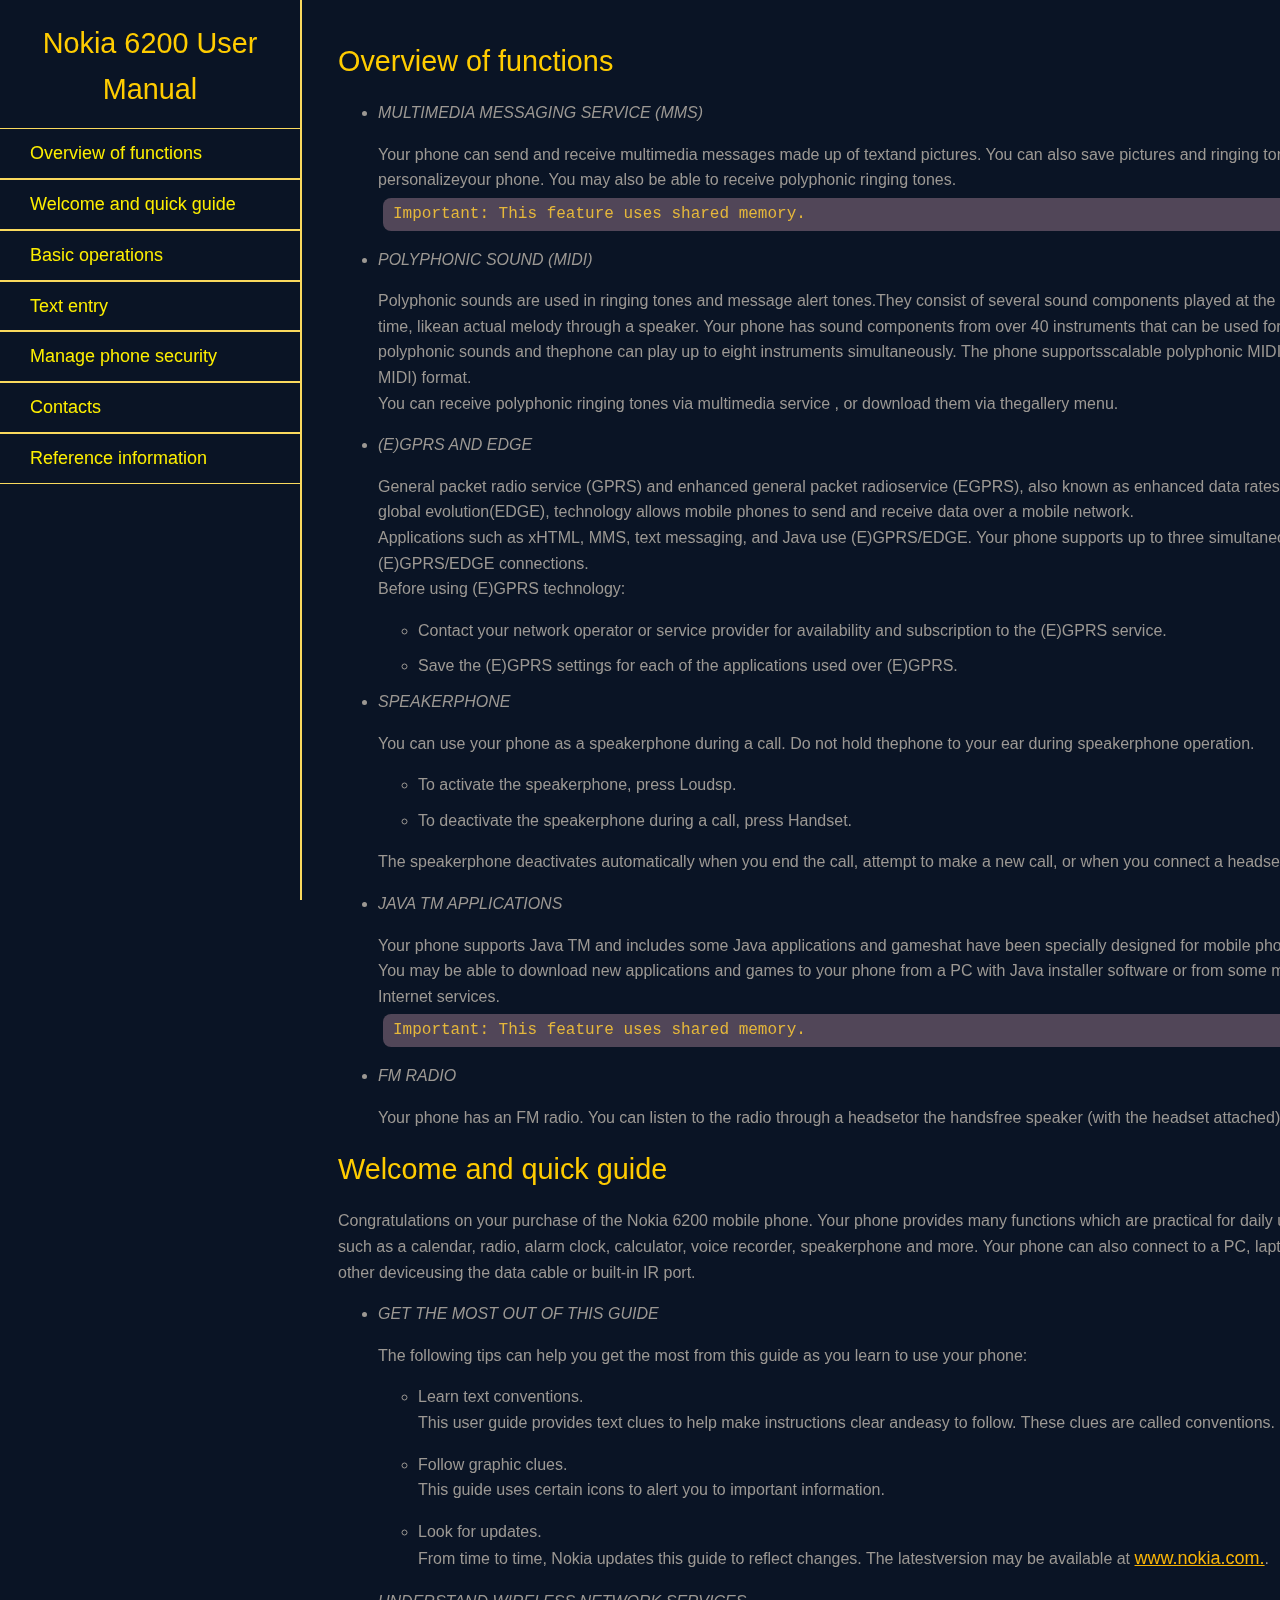
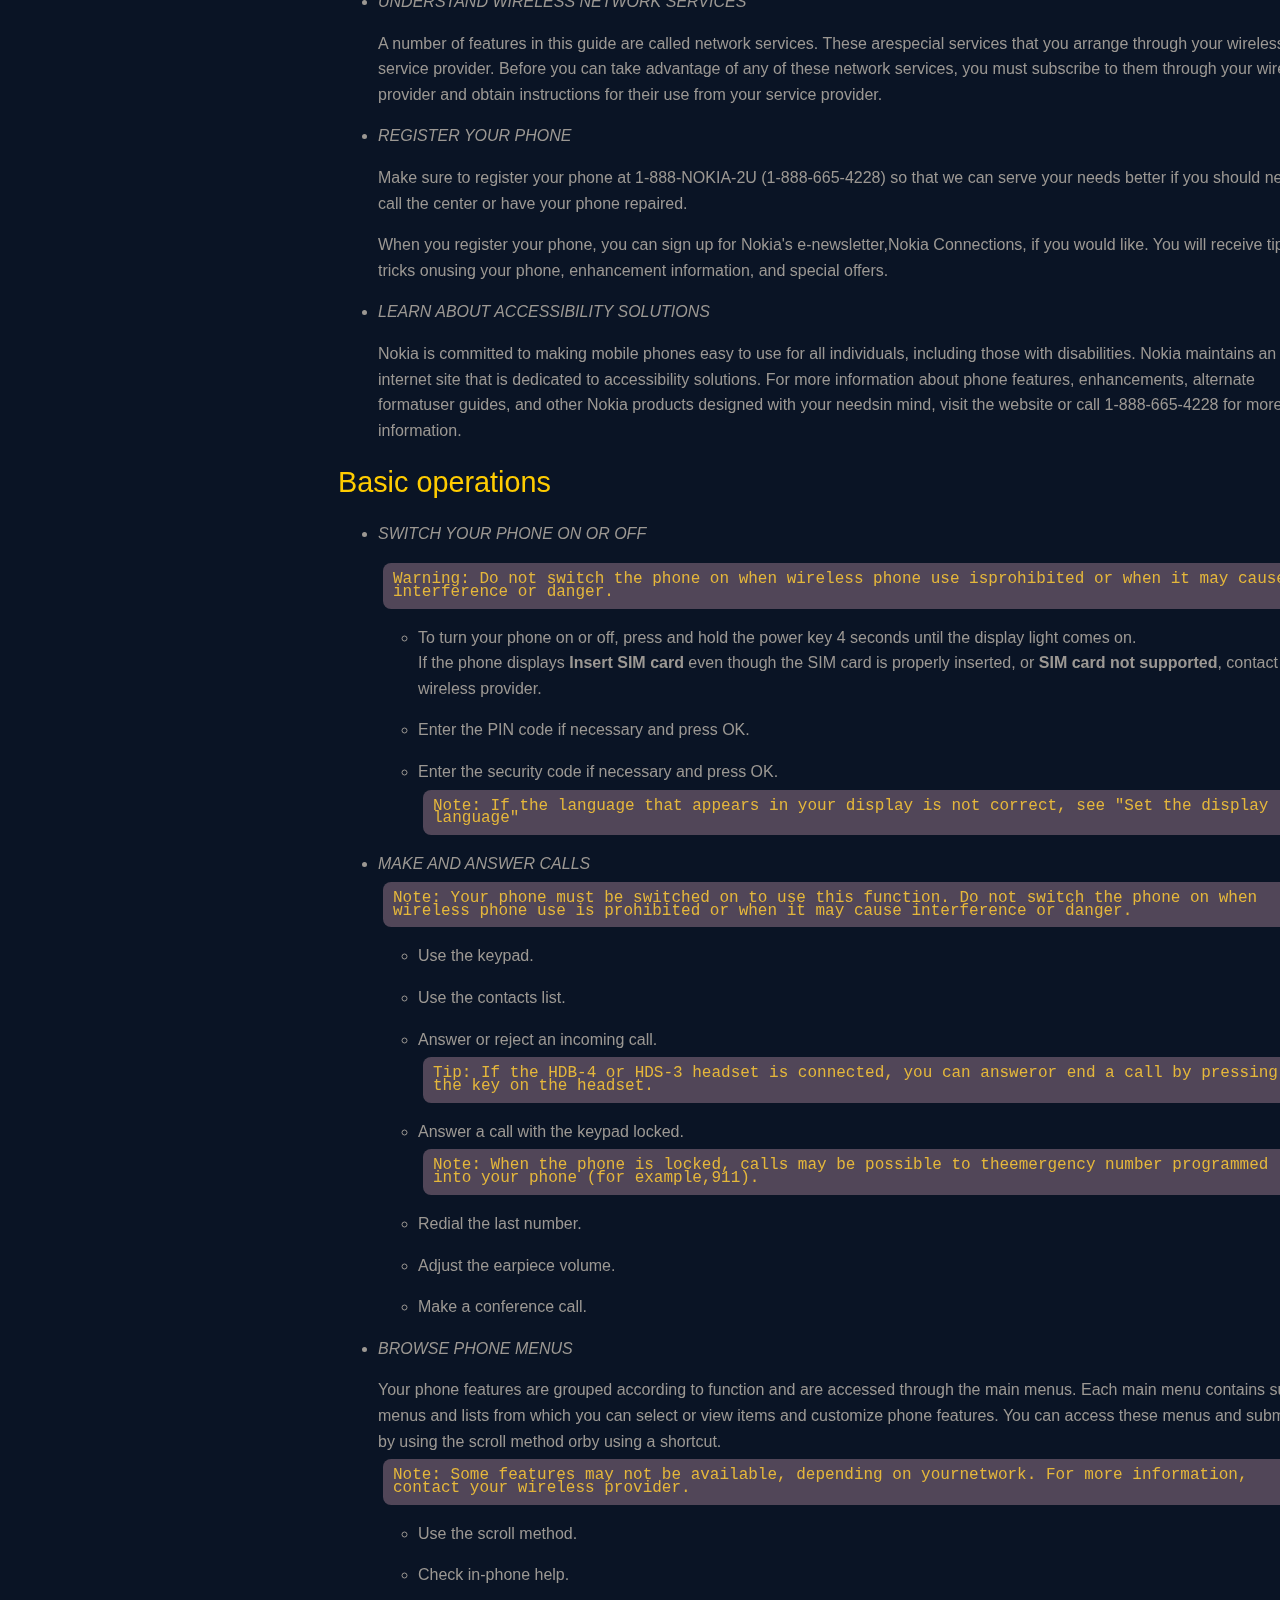
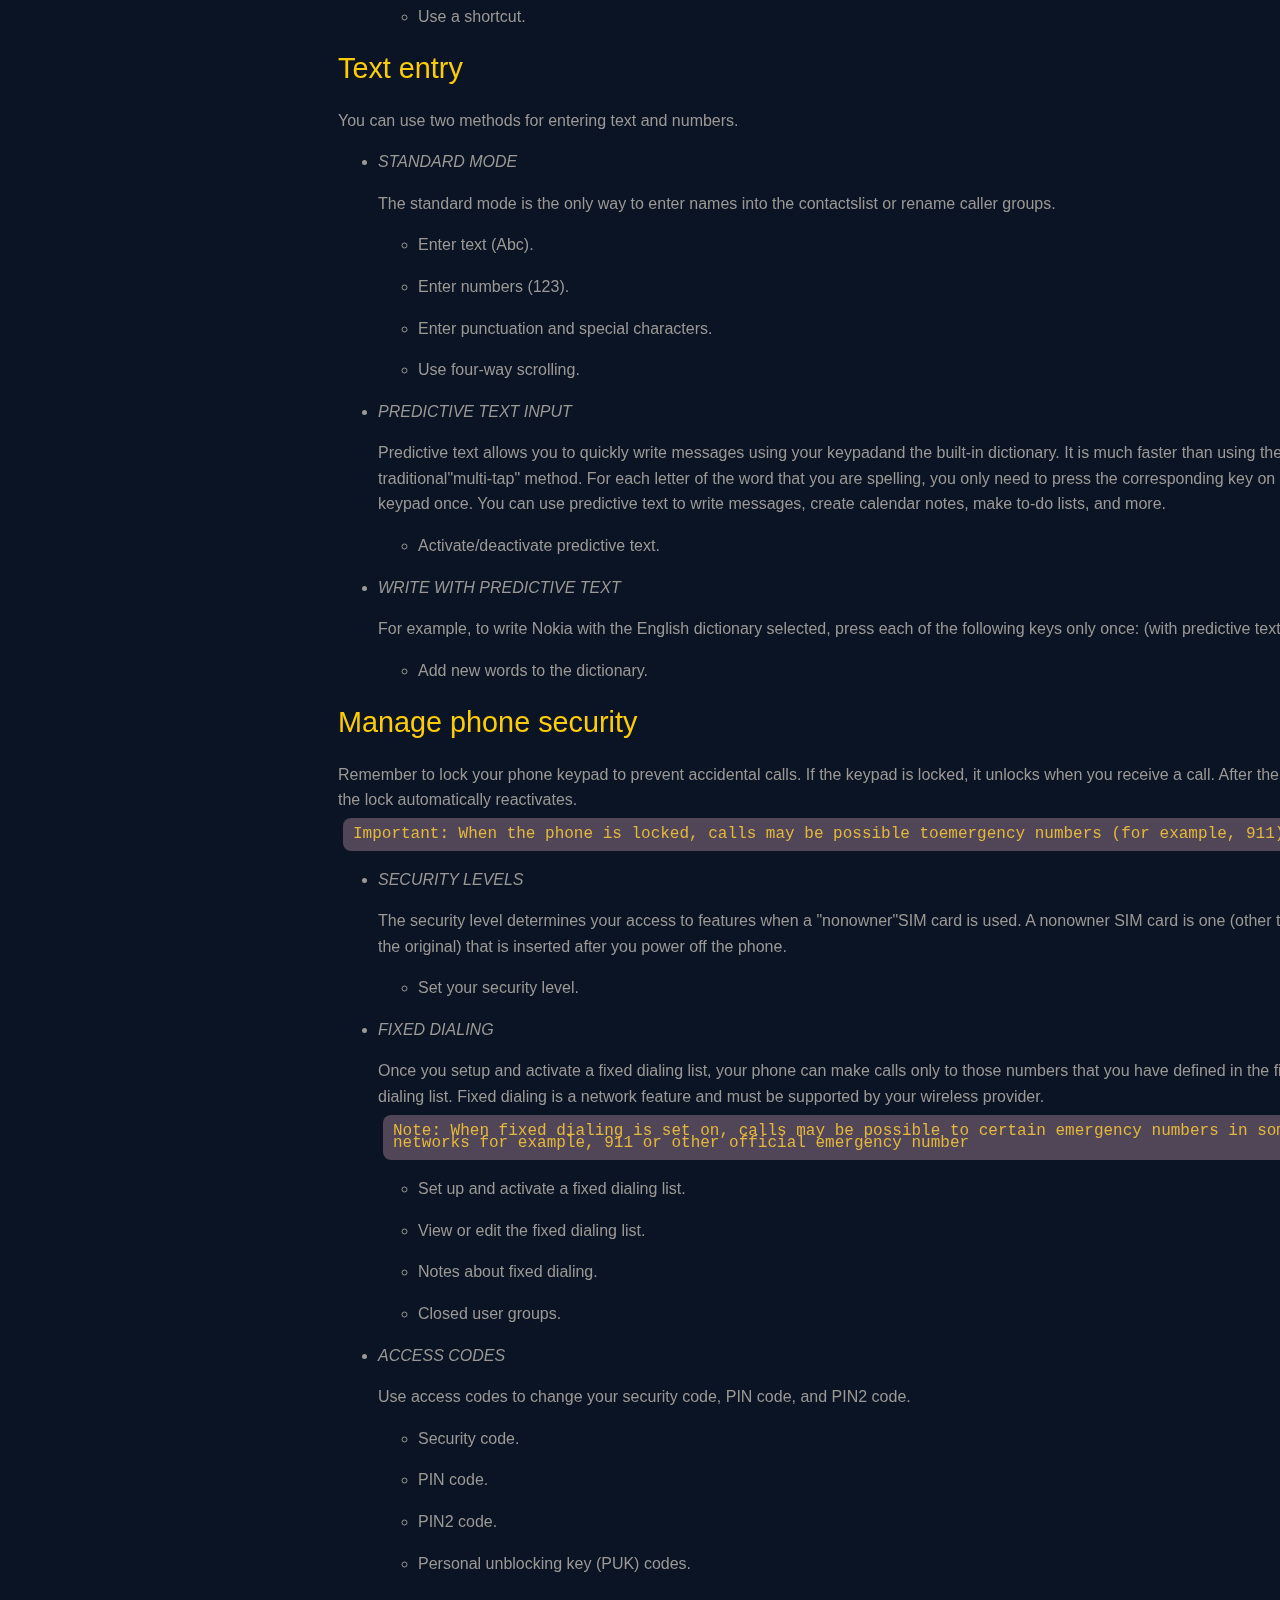
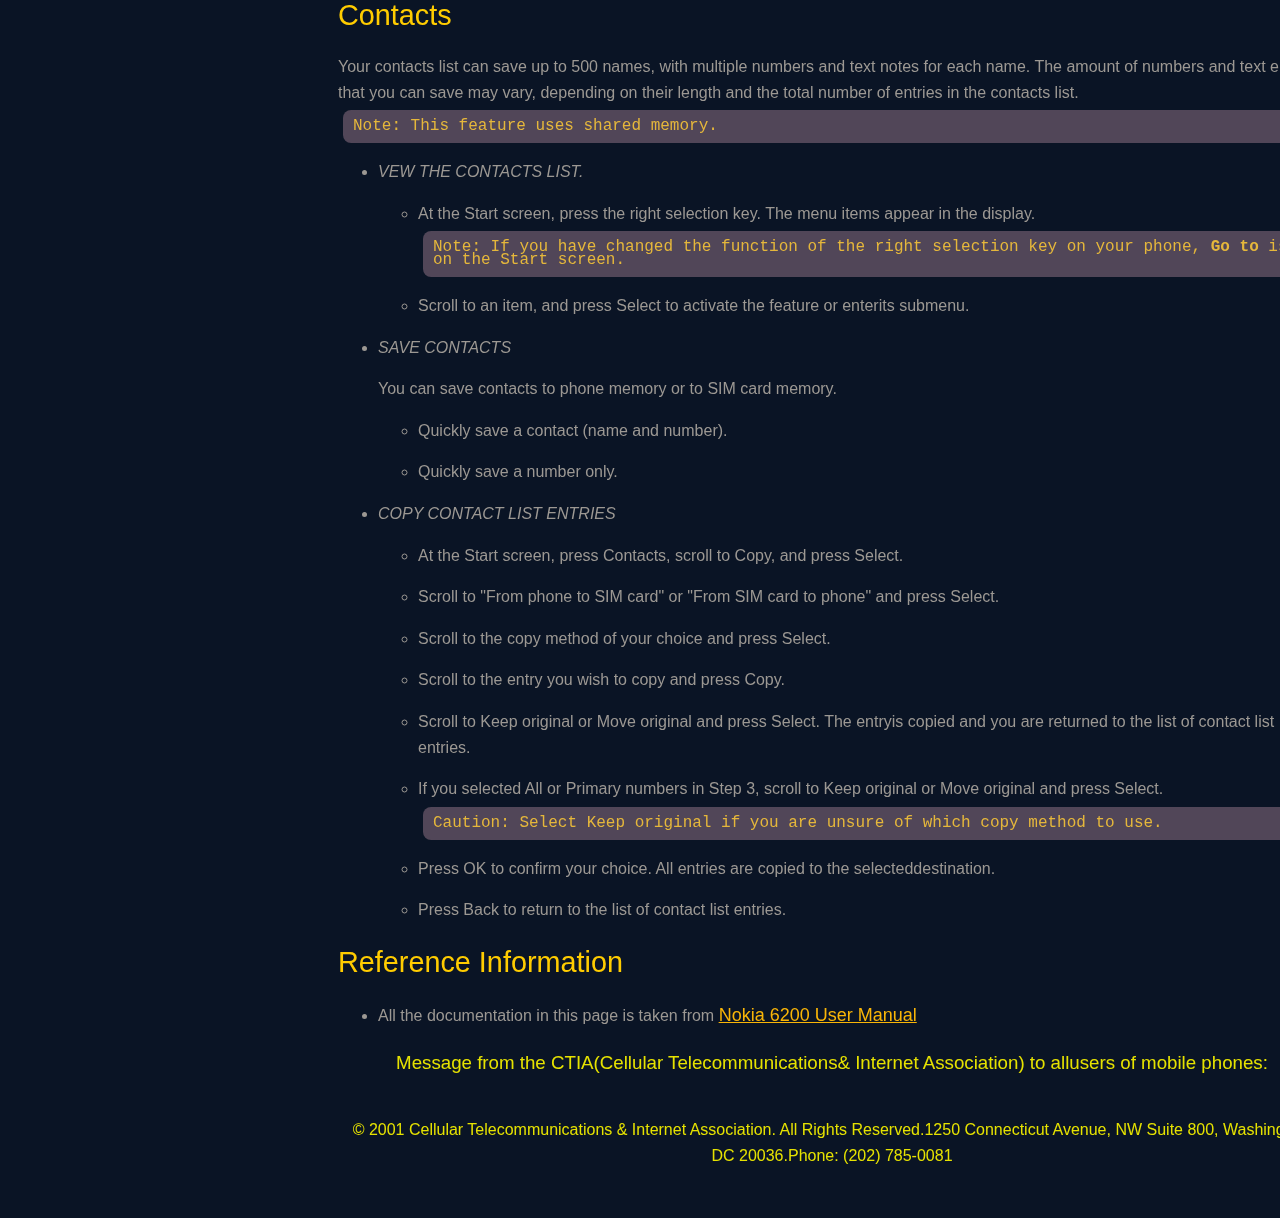
<file: Technical Documentation Page/index.html>
<!doctype html>
<html lang="en">

<head>
  <meta charset="utf-8" />
  <title>Build a Technical Documentation Page</title>
  <link rel="stylesheet" href="stylesheet.css" />
</head>

<body>

  <nav id="navbar">
    <header>Nokia 6200 User Manual</header>
    <ul>
      <li><a class="nav-link" href="#Overview_of_functions">Overview of functions</a></li>
      <li><a class="nav-link" href="#Welcome_and_quick_guide">Welcome and quick guide</a></li>
      <li><a class="nav-link" href="#Basic_operations">Basic operations</a></li>
      <li><a class="nav-link" href="#Text_entry">Text entry</a></li>
      <li><a class="nav-link" href="#Manage_phone_security">Manage phone security</a></li>
      <li><a class="nav-link" href="#Contacts">Contacts</a></li>
      <li><a class="nav-link" href="#Reference_Information">Reference information</a></li>
    </ul>
  </nav>

  <main id="main-doc">

    <section class="main-section" id="Overview_of_functions">
      <header>Overview of functions</header>
      <ul>
        <li>
          <em>MULTIMEDIA MESSAGING SERVICE (MMS)</em>
          <p>
            Your phone can send and receive multimedia messages made up of textand pictures. You can also save pictures
            and ringing tones to personalizeyour phone.
            You may also be able to receive polyphonic ringing tones.
            <code>Important: This feature uses shared memory.</code>
          </p>
        </li>
        <li>
          <em>POLYPHONIC SOUND (MIDI)</em>
          <p>
            Polyphonic sounds are used in ringing tones and message alert tones.They consist of several sound components
            played at the same time,
            likean actual melody through a speaker. Your phone has sound components from over 40 instruments that can be
            used for polyphonic sounds
            and thephone can play up to eight instruments simultaneously. The phone supportsscalable polyphonic MIDI
            (SP-MIDI) format.<br>
            You can receive polyphonic ringing tones via multimedia service , or download them via thegallery menu.
          </p>
        </li>
        <li>
          <em>(E)GPRS AND EDGE</em>
          <p>
            General packet radio service (GPRS) and enhanced general packet radioservice (EGPRS), also known as enhanced
            data rates for global evolution(EDGE),
            technology allows mobile phones to send and receive data over a mobile network.<br>
            Applications such as xHTML, MMS, text messaging, and Java use (E)GPRS/EDGE. Your phone supports up to three
            simultaneous (E)GPRS/EDGE connections.<br>
            Before using (E)GPRS technology:
          </p>
          <ul>
            <li>
              Contact your network operator or service provider for availability and subscription to the (E)GPRS
              service.
            </li>
            <li>
              Save the (E)GPRS settings for each of the applications used over (E)GPRS.
            </li>
          </ul>
        </li>
        <li>
          <em>SPEAKERPHONE</em>
          <p>
            You can use your phone as a speakerphone during a call. Do not hold thephone to your ear during speakerphone
            operation.
          </p>
          <ul>
            <li>
              To activate the speakerphone, press Loudsp.
            </li>
            <li>
              To deactivate the speakerphone during a call, press Handset.
            </li>
          </ul>
          <p>
            The speakerphone deactivates automatically when you end the call, attempt to make a new call, or when you
            connect a headset.
          </p>
        </li>
        <li>
          <em>JAVA TM APPLICATIONS</em>
          <p>
            Your phone supports Java TM and includes some Java applications and gameshat have been specially designed
            for mobile phones.
            You may be able to download new applications and games to your phone from a PC with Java installer software
            or from some mobile Internet services.
            <code>Important: This feature uses shared memory.</code>
          </p>
        </li>
        <li>
          <em>FM RADIO</em>
          <p>
            Your phone has an FM radio. You can listen to the radio through a headsetor the handsfree speaker (with the
            headset attached).
          </p>
        </li>
      </ul>
    </section>

    <section class="main-section" id="Welcome_and_quick_guide">
      <header>Welcome and quick guide</header>
      <p>
        Congratulations on your purchase of the Nokia 6200 mobile phone. Your phone provides many functions which are
        practical for daily use,
        such as a calendar, radio, alarm clock, calculator, voice recorder, speakerphone and more. Your phone can also
        connect to a PC,
        laptop, or other deviceusing the data cable or built-in IR port.
      </p>
      <ul>
        <li>
          <em>GET THE MOST OUT OF THIS GUIDE</em>
          <p>
            The following tips can help you get the most from this guide as you learn to use your phone:
          </p>
          <ul>
            <li>
              <p>
                Learn text conventions.<br>
                This user guide provides text clues to help make instructions clear andeasy to follow. These clues are
                called conventions.
              </p>
            </li>
            <li>
              <p>
                Follow graphic clues.<br>
                This guide uses certain icons to alert you to important information.
              </p>
            </li>
            <li>
              <p>
                Look for updates.<br>
                From time to time, Nokia updates this guide to reflect changes.
                The latestversion may be available at <a href="https://www.nokia.com/"
                  target="_blank">www.nokia.com.</a>.
              </p>
            </li>
          </ul>
        </li>
        <li>
          <em>UNDERSTAND WIRELESS NETWORK SERVICES</em>
          <p>
            A number of features in this guide are called network services. These arespecial services that you arrange
            through your wireless service provider.
            Before you can take advantage of any of these network services, you must subscribe to them through your
            wireless provider
            and obtain instructions for their use from your service provider.
          </p>
        </li>
        <li>
          <em>REGISTER YOUR PHONE</em>
          <p>
            Make sure to register your phone at 1-888-NOKIA-2U (1-888-665-4228) so that we can serve your needs better
            if you should need to call the center or have your phone repaired.
          </p>
          <p>
            When you register your phone, you can sign up for Nokia's e-newsletter,Nokia Connections, if you would like.
            You will receive tips and tricks onusing your phone, enhancement information, and special offers.
          </p>
        </li>
        <li>
          <em>LEARN ABOUT ACCESSIBILITY SOLUTIONS</em>
          <p>
            Nokia is committed to making mobile phones easy to use for all individuals, including those with
            disabilities.
            Nokia maintains an internet site that is dedicated to accessibility solutions.
            For more information about phone features, enhancements, alternate formatuser guides, and other Nokia
            products designed with your needsin mind,
            visit the website or call 1-888-665-4228 for more information.
          </p>
        </li>
      </ul>
    </section>

    <section class="main-section" id="Basic_operations">
      <header>Basic operations</header>
      <ul>
        <li>
          <em>SWITCH YOUR PHONE ON OR OFF</em>
          <p>
            <code>Warning: Do not switch the phone on when wireless phone use isprohibited or when it may cause interference or danger.</code>
          </p>
          <ul>
            <li>
              <p>
                To turn your phone on or off, press and hold the power key 4 seconds until the display light comes
                on.<br>
                If the phone displays <b>Insert SIM card</b> even though the SIM card is properly inserted, or <b>SIM
                  card not supported</b>, contact your wireless provider.
              </p>
            </li>
            <li>
              <p>
                Enter the PIN code if necessary and press OK.
              </p>
            </li>
            <li>
              <p>
                Enter the security code if necessary and press OK.
                <code>Note: If the language that appears in your display is not correct, see "Set the display language"</code>
              </p>
            </li>
          </ul>
        </li>
        <li>
          <em>MAKE AND ANSWER CALLS</em>
          <code>
            Note: Your phone must be switched on to use this function. Do not switch the phone on when wireless phone use is prohibited or when 
            it may cause interference or danger.
          </code>
          <ul>
            <li>
              <p>
                Use the keypad.
              </p>
            </li>
            <li>
              <p>
                Use the contacts list.
              </p>
            </li>
            <li>
              <p>
                Answer or reject an incoming call.
                <code>Tip: If the HDB-4 or HDS-3 headset is connected, you can answeror end a call by pressing the key on the headset.</code>
              </p>
            </li>
            <li>
              <p>
                Answer a call with the keypad locked.
                <code>Note: When the phone is locked, calls may be possible to theemergency number programmed into your phone (for example,911).</code>
              </p>
            </li>
            <li>
              <p>
                Redial the last number.
              </p>
            </li>
            <li>
              <p>
                Adjust the earpiece volume.
              </p>
            </li>
            <li>
              <p>
                Make a conference call.
              </p>
            </li>
          </ul>
        </li>
        <li>
          <em>BROWSE PHONE MENUS</em>
          <p>
            Your phone features are grouped according to function and are accessed through the main menus.
            Each main menu contains sub menus and lists from which you can select or view items and customize phone
            features.
            You can access these menus and submenus by using the scroll method orby using a shortcut.
            <code>Note: Some features may not be available, depending on yournetwork. For more information, contact your wireless provider.</code>
          </p>
          <ul>
            <li>
              <p>
                Use the scroll method.
              </p>
            </li>
            <li>
              <p>
                Check in-phone help.
              </p>
            </li>
            <li>
              <p>
                Use a shortcut.
              </p>
            </li>
          </ul>
        </li>
      </ul>
    </section>

    <section class="main-section" id="Text_entry">
      <header>Text entry</header>
      <p>
        You can use two methods for entering text and numbers.
      </p>
      <ul>
        <li>
          <em>STANDARD MODE</em>
          <p>
            The standard mode is the only way to enter names into the contactslist or rename caller groups.
          </p>
          <ul>
            <li>
              <p>
                Enter text (Abc).
              </p>
            </li>
            <li>
              <p>
                Enter numbers (123).
              </p>
            </li>
            <li>
              <p>
                Enter punctuation and special characters.
              </p>
            </li>
            <li>
              <p>
                Use four-way scrolling.
              </p>
            </li>
          </ul>
        </li>
        <li>
          <em>PREDICTIVE TEXT INPUT</em>
          <p>
            Predictive text allows you to quickly write messages using your keypadand the built-in dictionary.
            It is much faster than using the traditional"multi-tap" method.
            For each letter of the word that you are spelling, you only need to press the corresponding key on your
            keypad once.
            You can use predictive text to write messages, create calendar notes, make to-do lists, and more.
          </p>
          <ul>
            <li>
              <p>
                Activate/deactivate predictive text.
              </p>
            </li>
          </ul>
        </li>
        <li>
          <em>WRITE WITH PREDICTIVE TEXT</em>
          <p>
            For example, to write Nokia with the English dictionary selected, press each of the following keys only
            once: (with predictive text on).
          </p>
          <ul>
            <li>
              <p>
                Add new words to the dictionary.
              </p>
            </li>
          </ul>
        </li>
      </ul>
    </section>

    <section class="main-section" id="Manage_phone_security">
      <header>Manage phone security</header>
      <p>
        Remember to lock your phone keypad to prevent accidental calls. If the keypad is locked, it unlocks when you
        receive a call.
        After the call, the lock automatically reactivates.
        <code>Important: When the phone is locked, calls may be possible toemergency numbers (for example, 911).</code>
      </p>
      <ul>
        <li>
          <em>SECURITY LEVELS</em>
          <p>
            The security level determines your access to features when a "nonowner"SIM card is used.
            A nonowner SIM card is one (other than the original) that is inserted after you power off the phone.
          </p>
          <ul>
            <li>
              <p>
                Set your security level.
              </p>
            </li>
          </ul>
        </li>
        <li>
          <em>FIXED DIALING</em>
          <p>
            Once you setup and activate a fixed dialing list, your phone can make calls only to those numbers that you
            have defined in the fixed dialing list.
            Fixed dialing is a network feature and must be supported by your wireless provider.
            <code>Note: When fixed dialing is set on, calls may be possible to certain emergency numbers in some networks 
                    for example, 911 or other official emergency number
              </code>
          </p>
          <ul>
            <li>
              <p>
                Set up and activate a fixed dialing list.
              </p>
            </li>
            <li>
              <p>
                View or edit the fixed dialing list.
              </p>
            </li>
            <li>
              <p>
                Notes about fixed dialing.
              </p>
            </li>
            <li>
              <p>
                Closed user groups.
              </p>
            </li>
          </ul>
        </li>
        <li>
          <em>ACCESS CODES</em>
          <p>
            Use access codes to change your security code, PIN code, and PIN2 code.
          </p>
          <ul>
            <li>
              <p>
                Security code.
              </p>
            </li>
            <li>
              <p>
                PIN code.
              </p>
            </li>
            <li>
              <p>
                PIN2 code.
              </p>
            </li>
            <li>
              <p>
                Personal unblocking key (PUK) codes.
              </p>
            </li>
          </ul>
        </li>
      </ul>
    </section>

    <section class="main-section" id="Contacts">
      <header>Contacts</header>
      <p>
        Your contacts list can save up to 500 names, with multiple numbers and text notes for each name.
        The amount of numbers and text entries that you can save may vary, depending on their length and the total
        number of entries in the contacts list.
        <code>Note: This feature uses shared memory.</code>
      </p>
      <ul>
        <li>
          <em>VEW THE CONTACTS LIST.</em>
          <ul>
            <li>
              <p>
                At the Start screen, press the right selection key. The menu items appear in the display.
                <code>Note: If you have changed the function of the right selection key on your phone, <b>Go to</b> is on the Start screen.</code>
              </p>
            </li>
            <li>
              <p>
                Scroll to an item, and press Select to activate the feature or enterits submenu.
              </p>
            </li>
          </ul>
        </li>
        <li>
          <em>SAVE CONTACTS</em>
          <p>
            You can save contacts to phone memory or to SIM card memory.
          </p>
          <ul>
            <li>
              <p>
                Quickly save a contact (name and number).
              </p>
            </li>
            <li>
              <p>
                Quickly save a number only.
              </p>
            </li>
          </ul>
        </li>
        <li>
          <em>COPY CONTACT LIST ENTRIES</em>
          <ul>
            <li>
              <p>
                At the Start screen, press Contacts, scroll to Copy, and press Select.
              </p>
            </li>
            <li>
              <p>
                Scroll to "From phone to SIM card" or "From SIM card to phone" and press Select.
              </p>
            </li>
            <li>
              <p>
                Scroll to the copy method of your choice and press Select.
              </p>
            </li>
            <li>
              <p>
                Scroll to the entry you wish to copy and press Copy.
              </p>
            </li>
            <li>
              <p>
                Scroll to Keep original or Move original and press Select. The entryis copied and you are returned to
                the list of contact list entries.
              </p>
            </li>
            <li>
              <p>
                If you selected All or Primary numbers in Step 3, scroll to Keep original or Move original and press
                Select.
                <code>Caution: Select Keep original if you are unsure of which copy method to use.</code>
              </p>
            </li>
            <li>
              <p>
                Press OK to confirm your choice. All entries are copied to the selecteddestination.
              </p>
            </li>
            <li>
              <p>
                Press Back to return to the list of contact list entries.
              </p>
            </li>
          </ul>
        </li>
      </ul>
    </section>


    <section class="main-section" id="Reference_Information">
      <header>Reference Information</header>

      <ul>
        <li>
          All the documentation in this page is taken from
          <a href="https://www.manualslib.com/manual/112122/Nokia-6200.html?page=168#manual" target="_blank">Nokia 6200
            User Manual</a>
        </li>
      </ul>
      <h3>
        Message from the CTIA(Cellular Telecommunications& Internet Association) to allusers of mobile phones:
      </h3>

      <div id="reference_footer">
        © 2001 Cellular Telecommunications & Internet Association. All Rights Reserved.1250 Connecticut Avenue, NW Suite
        800, Washington, DC 20036.Phone: (202) 785-0081
      </div>
    </section>
  </main>

</body>

</html>
</file>
<file: Technical Documentation Page/stylesheet.css>
body {
  min-width: 290px;
  color: #9c9893; 
  background-color: #0a1425;
  font-family: Tahoma, Geneva, sans-serif;
  line-height: 1.6; 
  font-size: 16px;
}

h4  { 
  color: #ffcc00; 
  font-weight: normal; }

  header h4 { 
  color: #fdee00; 
  font-weight: normal; 
}

a, a:link, a:visited { 
  color: #f9b507; 
  font-weight: normal; 
  text-decoration: underline; 
  font-size: 18px; 
}

a:hover { 
  text-decoration: none; 
}

#navbar {
  position: fixed;
  min-width: 290px;
  top: 0px;
  left: 0px;
  width: 300px;
  height: 100%;
  border-right: 2px solid #fada5e 
 
}

header {
  color: #ffcc00;
  margin-top: 20px;
  text-align: center;
  font-size: 1.8em;
  font-weight: normal;
}

#main-doc header {
  text-align: left;
  margin: 0px; 
}

#navbar ul {
  height: 88%;
  padding: 0;
  overflow-y: auto;
  overflow-x: hidden; 
}

#navbar li {
  border-top: 1px solid #fada5e; 
  border-bottom: 1px solid #fada5e;
  list-style: none;
  position: relative;
  width: 100%;
}

#navbar a {
  display: block;
  padding: 10px 30px;
  color: #fdee00;
  text-decoration: none;
  cursor: pointer; 
}

#main-doc {
  position: absolute;
  margin-left: 300px;
  padding: 30px;
  
}


section li {
  margin: 10px auto;
}

code {
  display: block;
  text-align: left;
  color: #e5b73b;
  line-height: 0.8;
  background-color: #514658;
  padding: 10px;
  margin: 5px;
  border-radius: 8px;
}

@media only screen and (max-width: 815px) {
  /* For mobile phones: */
  #navbar ul {
    border: 1px solid;
    height: 207px;
  }

  #navbar {
    background-color: #0c1f3f;
    position: absolute;
    top: 0;
    padding: 0;
    margin: 0;
    width: 100%;
    max-height: 275px;
    border: none;
    z-index: 1;
    border-bottom: 2px solid;
  }

  #main-doc {
    position: relative;
    margin-left: 0px;
    margin-top: 270px;
  }
}

@media only screen and (max-width: 400px) {
  #main-doc {
    margin-left: -10px;
  }

  code {
    margin-left: -20px;
    width: 100%;
    padding: 15px;
    padding-left: 10px;
    padding-right: 45px;
    min-width: 233px;
  }
}

#reference_footer  {
	width: 960px;
	padding: 20px 14px;
	text-align: center;
	color: #e6e200;
	margin: 0 auto;
}

#Reference_Information h3{
  text-align: center; 
  color: #e6e200; 
  font-weight: normal;
}
</file>
